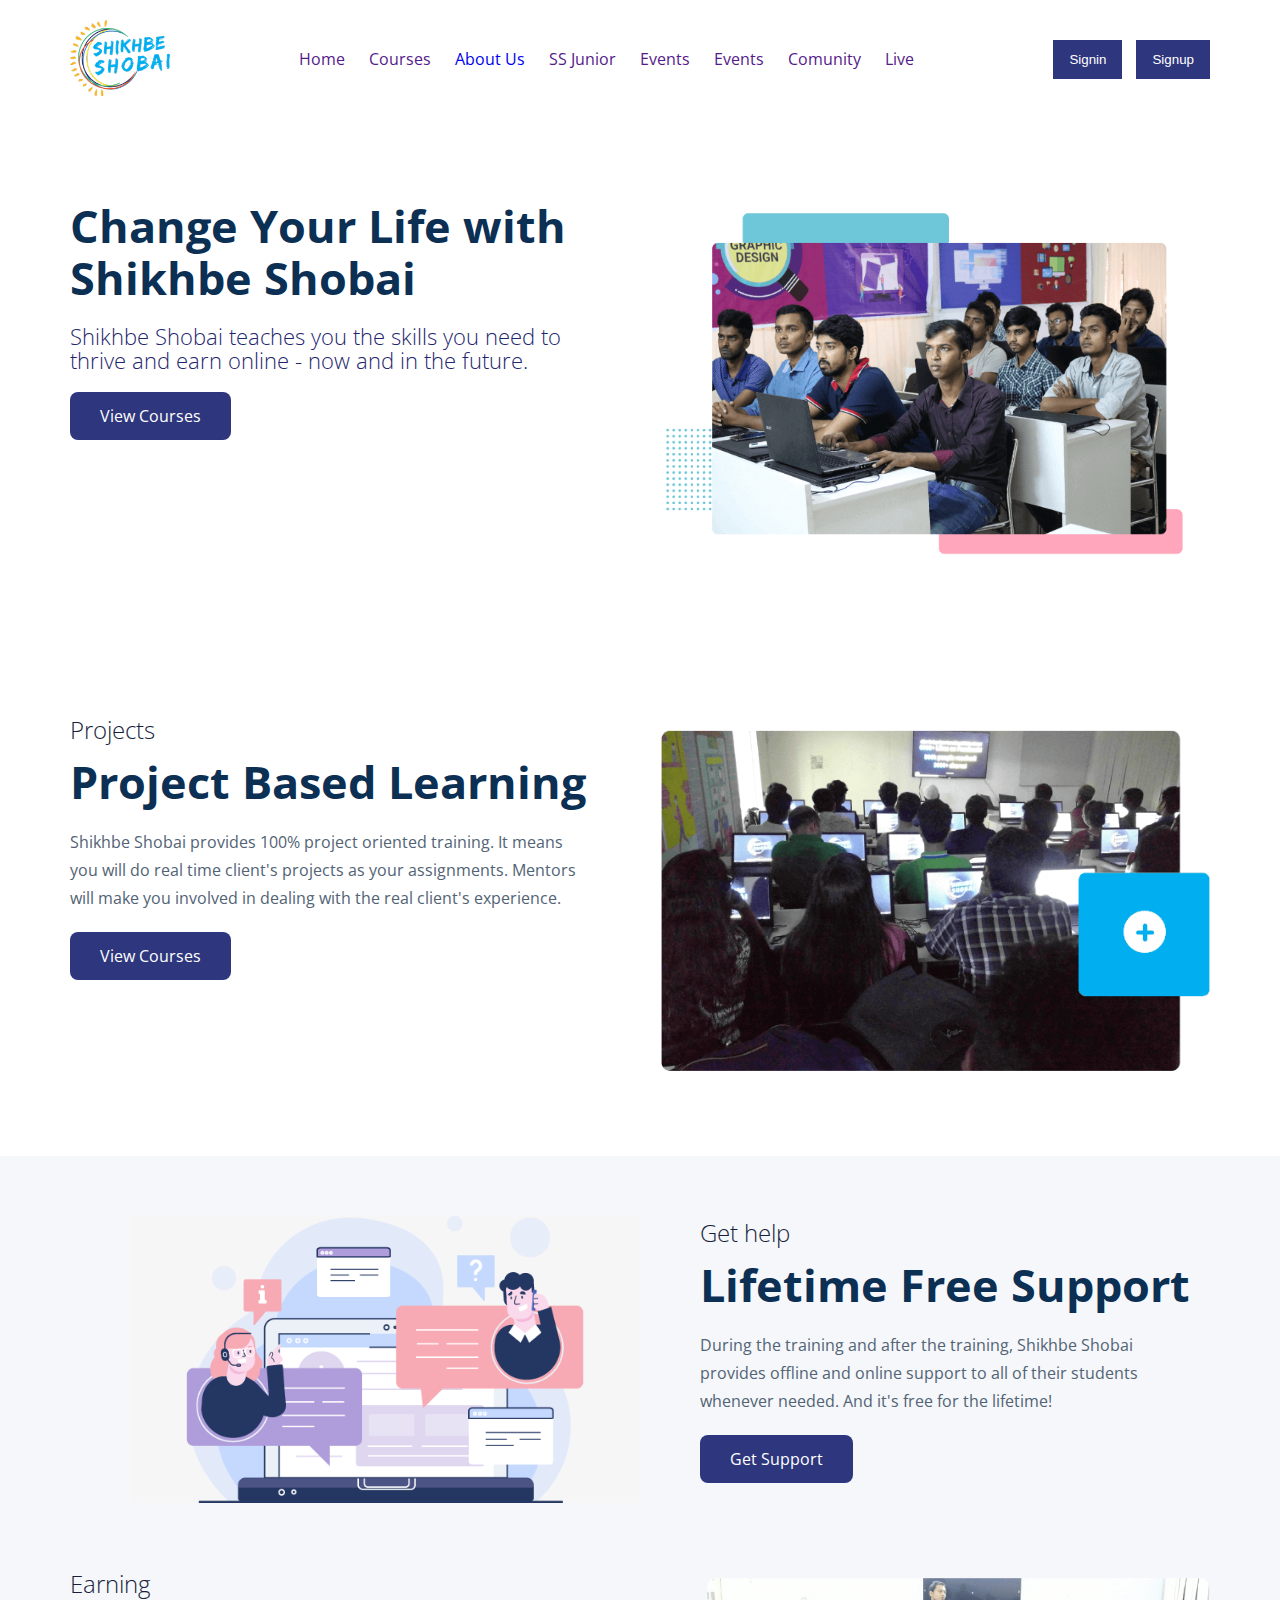
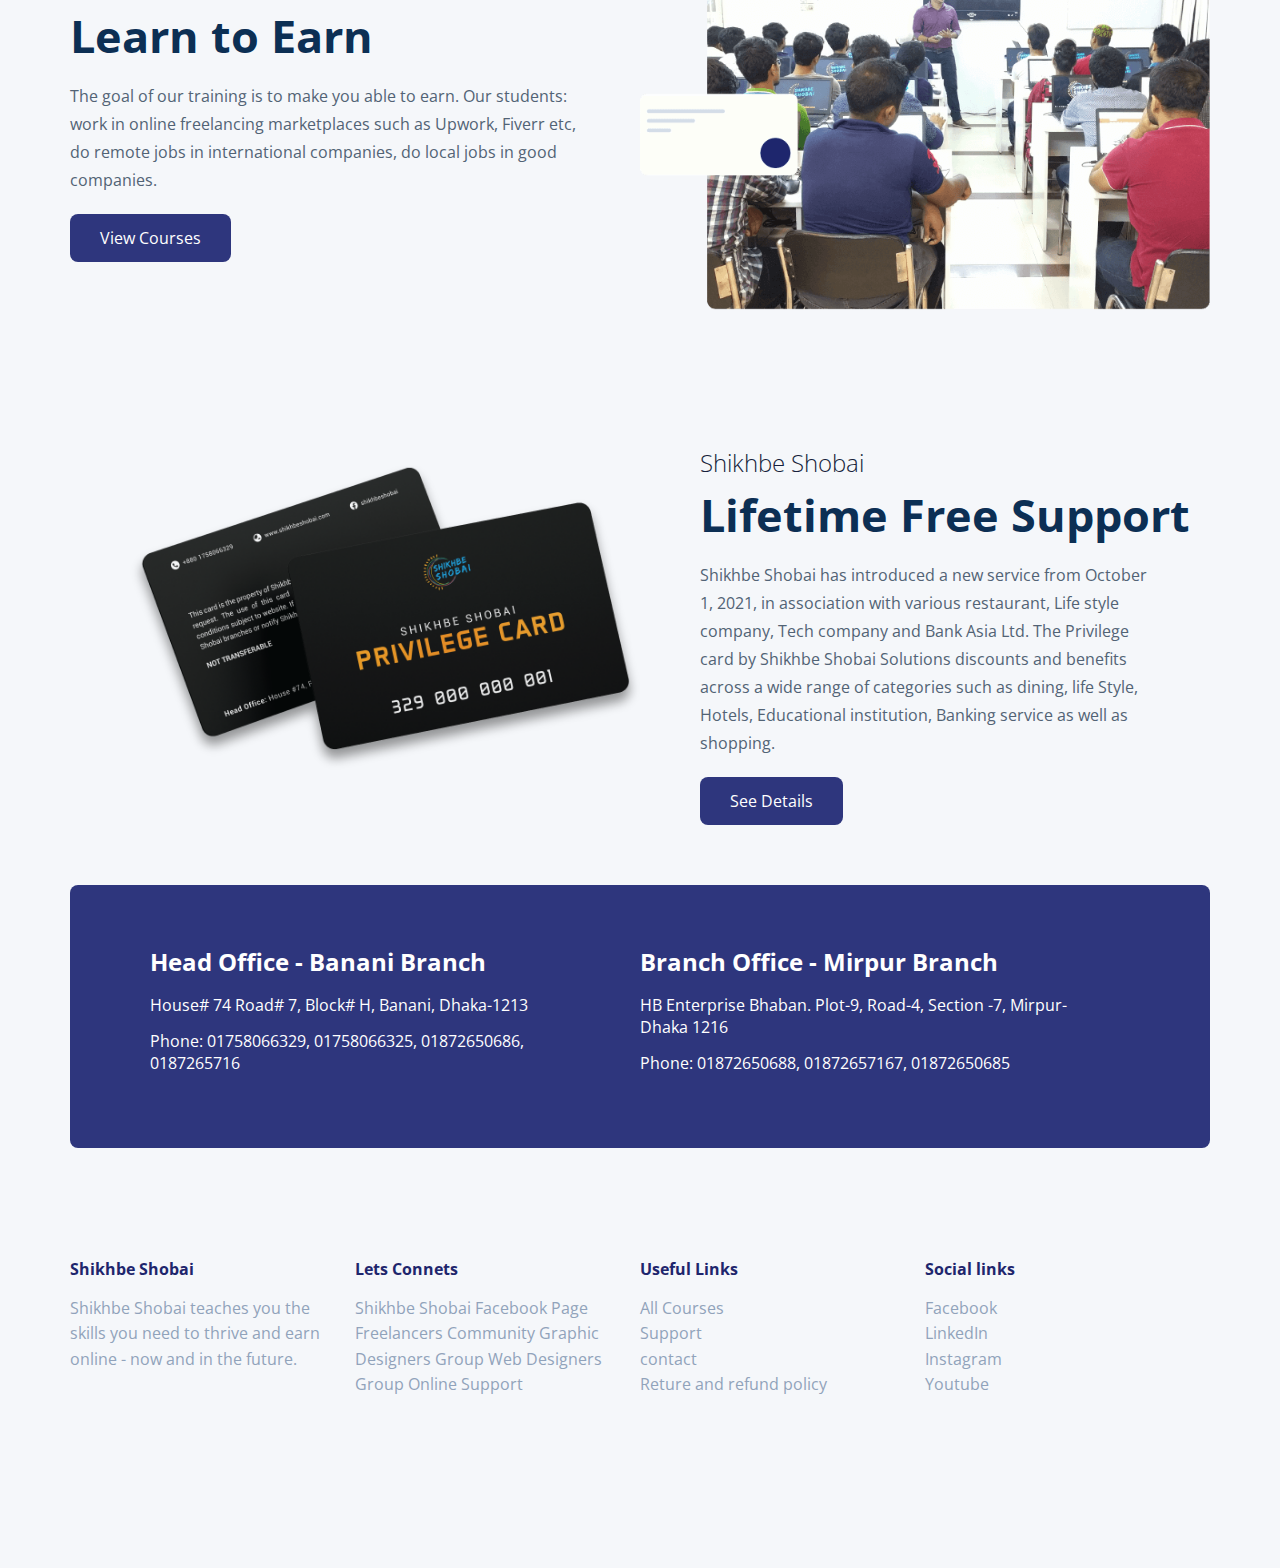
<file: index.html>
<!DOCTYPE html>
<html>
<head>

	<meta charset="utf-8">
	<meta name="viewport" content="width=device-width, initial-scale=1">
	<link rel="stylesheet" type="text/css" href="css/style.css">
	<link rel="preconnect" href="https://fonts.googleapis.com">
    <link rel="preconnect" href="https://fonts.gstatic.com" crossorigin>
    <link href="https://fonts.googleapis.com/css2?family=Open+Sans:ital,wght@0,300;0,400;0,500;0,600;0,700;0,800;1,300;1,400;1,500;1,600;1,700;1,800&display=swap" rel="stylesheet">
	<title> Shikhbo Shobai</title>
</head>
<body>
    <div class="header">
    	<div class="container">
    		<div class="navbar">
    			<div class="logo">
    				<img src="img/shikhbeshobai.png" width="100px">
    			</div>
    		    <div class="menu">
    		    	<ul>
    		    		<li><a href="">Home</a></li>
    		    		<li><a href="">Courses</a></li>
    		    		<li><a href="aboutus.html">About Us</a></li>
    		    		<li><a href="">SS Junior</a></li>
    		    		<li><a href="">Events</a></li>
    		    		<li><a href="">Events</a></li>
    		    		<li><a href="">Comunity</a></li>
    		    		<li><a href="">Live</a></li>

    		    	</ul>
    		    </div>
    		    <div class=" menu-btn">
    		    	<button>Signin</button>
    		    	<button>Signup</button>

    		    </div>
    		
    		</div>
    	</div>
    	
    </div>
    <div class="banner">
    	<div class="container">
    		<div class="banner-row">
    			<div class="banner-col">
    				<h1>Change Your Life with Shikhbe Shobai</h1>
    				<p>Shikhbe Shobai teaches you the skills you need to thrive and earn online - now and in the future.</p>
    				<a href="">View Courses</a>
    			</div>
    		    <div class="banner-col">
    		    	<img src="img/intro.png">
    		    	
    		    </div>
    		</div>
    		

    		
    	</div>
    	
    </div>
    <div class="p-learning">
    	<div class="container">
    		<div class="p-learning-row">
    			<div class="p-learning-col">
    				<h5>Projects</h5>
    				<h1>Project Based Learning</h1>
    				<p>Shikhbe Shobai provides 100% project oriented training. It means you will do real time client's projects as your assignments. Mentors will make you involved in dealing with the real client's experience.</p>
    				<a href="">View Courses</a>
    			</div>
    		    <div class="p-learning-col">
    		    	<img src="img/image2.png">
    		    	
    		    </div>
    		</div>
    		

    		
    	</div>	
    	
    </div>
    <div class="Support">
    	<div class="container">
    		    <div class="Support-row">
    
    			    <div class="Support-col">
    		    	<img src="img/Support.png">
    		    	
    		    </div>
    		    <div class="Support-col">
    				<h5>Get help</h5>
    				<h1>Lifetime Free Support</h1>
    				<p>During the training and after the training, Shikhbe Shobai provides offline and online support to all of their students whenever needed. And it's free for the lifetime!</p>
    				<a href="">Get Support</a>
    			</div>
    		   
    		</div>
    		

    		
    	</div>
    	
    

    
    <div class="earn">
    	<div class="container">
    		<div class="earn-row">
    			<div class="earn-col">
    				<h5>Earning</h5>
    				<h1>Learn to Earn</h1>
    				<p>The goal of our training is to make you able to earn. Our students: work in online freelancing marketplaces such as Upwork, Fiverr etc, do remote jobs in international companies, do local jobs in good companies.</p>
    				<a href="">View Courses</a>
    			</div>
    		    <div class="earn-col">
    		    	<img src="img/image3.png">
    		    	
    		    </div>
    		</div>
    		

    		
    	</div>	
    	
    </div>

    <div class="card">
    	<div class="container">
    		    <div class="card-row">
    
    			    <div class="card-col">
    		    	<img src="img/Card-Mockup.png">
    		    	
    		    </div>
    		    <div class="card-col">
    				<h5>Shikhbe Shobai</h5>
    				<h1>Lifetime Free Support</h1>
    				<p>Shikhbe Shobai has introduced a new service from October 1, 2021, in association with various restaurant, Life style company, Tech company and Bank Asia Ltd. The Privilege card by Shikhbe Shobai Solutions discounts and benefits across a wide range of categories such as dining, life Style, Hotels, Educational institution, Banking service as well as shopping.</p>
    				<a href="">See Details</a>
    			</div>
    		   
    		</div>
    		

    		
    	</div>

    
    <div class="contact-info">
    	<div class="container">
    		<div class="c-area">
    			<div class="c-item">
    				<h2>Head Office - Banani Branch</h2>
    				<p>House# 74 Road# 7,
                     Block# H, Banani, Dhaka-1213</p>
                     <p>Phone: 01758066329, 01758066325, 01872650686, 0187265716</p>
    			</div>
    		    <div class="c-item">
    		    	<h2>Branch Office - Mirpur Branch</h2>
    		    	<p>HB Enterprise Bhaban.
                     Plot-9, Road-4, Section -7,
                     Mirpur-Dhaka 1216</p>
                     <p>Phone: 01872650688, 01872657167, 01872650685</p>
    		    </div>

    		</div>
    		
    	</div>
    	
    </div>
    <div class="footer">
    	<div class="container">
    		<div class="footer-row">
    			<div class="footer-col">
    				<h5>Shikhbe Shobai</h5>
    				<p>Shikhbe Shobai teaches you the skills you need to thrive and earn online - now and in the future.
    				</p>
    			</div>
    		    <div class="footer-col">
    		    	<h5>Lets Connets</h5>
    		    	<p>Shikhbe Shobai Facebook Page Freelancers Community Graphic Designers Group Web Designers Group Online Support</p>
    		    </div>
    		    <div class="footer-col">
    		    	<h5>
    		    		Useful Links
    		    	</h5>
    		    	<ul>
    		    		<li><a href="">All Courses</a></li>
    		    		<li><a href="">Support</a></li>
    		    		<li><a href="">contact</a></li>
    		    		<li><a href="">Reture and refund policy</a></li>

    		    	</ul>
    		    </div>
    		    <div class="footer-col">
    		    	<h5>Social links</h5>
    		    	<ul>
    		    		<li><a href="">Facebook</a></li>
    		    		<li><a href="">LinkedIn</a></li>
    		    		<li><a href="">Instagram</a></li>
    		    		<li><a href="">Youtube</a></li>

    		    	</ul>
    		    </div>
    		</div>

    		
    	</div>
    	
    </div>


</body>
</html>
</file>
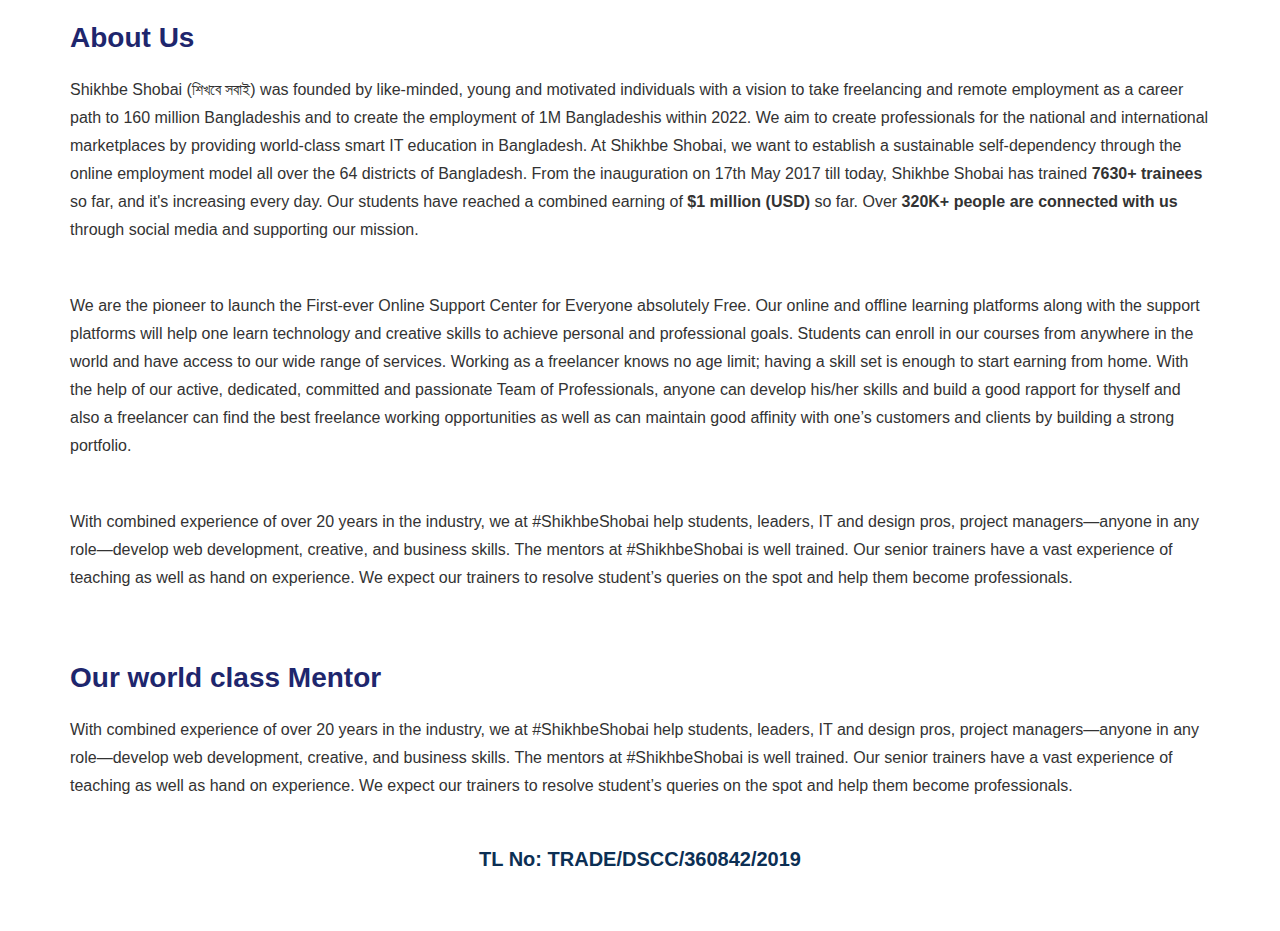
<file: aboutus.html>
<!DOCTYPE html>
<html>
<head>
	<meta charset="utf-8">
	<meta name="viewport" content="width=device-width, initial-scale=1">
	<link rel="stylesheet" type="text/css" href="css/style1.css">
	<title></title>
</head>
<body>
	<div class="aboutus">
		<div class="container">
			<h4>About Us</h4>
<p>Shikhbe Shobai (শিখবে সবাই) was founded by like-minded, young and motivated individuals with a vision to take freelancing and remote employment as a career path to 160 million Bangladeshis and to create the employment of 1M Bangladeshis within 2022. We aim to create professionals for the national and international marketplaces by providing world-class smart IT education in Bangladesh. At Shikhbe Shobai, we want to establish a sustainable self-dependency through the online employment model all over the 64 districts of Bangladesh. From the inauguration on 17th May 2017 till today, Shikhbe Shobai has trained <span>7630+ trainees </span> so far, and it's increasing every day. Our students have reached a combined earning of <span>$1 million (USD) </span>so far. Over <span>320K+ people are connected with us</span>  through social media and supporting our mission.</p>

<br>

<p>We are the pioneer to launch the First-ever Online Support Center for Everyone absolutely Free. Our online and offline learning platforms along with the support platforms will help one learn technology and creative skills to achieve personal and professional goals. Students can enroll in our courses from anywhere in the world and have access to our wide range of services. Working as a freelancer knows no age limit; having a skill set is enough to start earning from home. With the help of our active, dedicated, committed and passionate Team of Professionals, anyone can develop his/her skills and build a good rapport for thyself and also a freelancer can find the best freelance working opportunities as well as can maintain good affinity with one’s customers and clients by building a strong portfolio.</p>

<br>

<p>With combined experience of over 20 years in the industry, we at #ShikhbeShobai help students, leaders, IT and design pros, project managers—anyone in any role—develop web development, creative, and business skills. The mentors at #ShikhbeShobai is well trained. Our senior trainers have a vast experience of teaching as well as hand on experience. We expect our trainers to resolve student’s queries on the spot and help them become professionals.</p>

<br>

<h4>Our world class Mentor</h4>
<p>With combined experience of over 20 years in the industry, we at #ShikhbeShobai help students, leaders, IT and design pros, project managers—anyone in any role—develop web development, creative, and business skills. The mentors at #ShikhbeShobai is well trained. Our senior trainers have a vast experience of teaching as well as hand on experience. We expect our trainers to resolve student’s queries on the spot and help them become professionals.</p>

<br>

<h5>TL No: TRADE/DSCC/360842/2019</h5>

</body>
</html>
			
		</div>
	</div>
</file>
<file: css/style.css>
*{
	margin: 0;
	padding: 0;
}
a{
	text-decoration: none;
}
.container{
	width: 1140px;
	margin: auto ;
}
.header{
	width: 100%;
	padding-top: 20px;
	padding-bottom: 20px;
}
.navbar{
	display: flex;
	justify-content: space-between;
}

.menu{
	margin-top: 28px;
}
.menu ul li{
	list-style: none;
	display: inline-block;
	margin-left: 10px;
	margin-right: 10px;
}
.menu-btn{
	margin-top: 20px;
}
.menu ul li a{
	font-family: 'Open Sans', sans-serif;
}
.menu ul li a:hover{
	color: tomato;
}
.menu-btn button{
	background-color: #2e367d; 
	color: white;
	padding-top: 12px;
	padding-bottom: 12px;
	padding-left: 16px;
	padding-right: 16px;
	margin-left: 10px;
	border: none ;
	transition: 0.5s;
	
}
.menu-btn button:hover{
	background-color: #007bff;
	transform: scale(1.1);
	transition: 0.5s;
	cursor: pointer;
}
.footer{
	width: 100%;
	padding-top: 50px;
	padding-bottom: 50px;
}
.container{
	width: 1140px;
	margin: auto;
}
.footer-row{
	display: flex;
}
.footer-col{
	flex-basis: 25%;
	margin-right: 20px;
}
.footer-col h5{
	font-family: 'Open Sans', sans-serif;
	color: #1e266d;
	font-size: 16px;
	font-weight: 700;
	margin-bottom: 16px;
}
.footer-col p{
	font-family: 'Open Sans', sans-serif;
	color: #91a3bb;
	font-weight: 400;
	line-height: 1.6;

}
.footer-col ul li{
	list-style: none;
}
.footer-col ul li a{
	font-family: 'Open Sans', sans-serif;
	font-size: 16px;
	color: #91a3bb;
	line-height: 1.6;
    transition: 0.5s;
}
.footer-col ul li a:hover{
	margin-left: 8px;
	color: #212529;
	transition: 0.5s;
}
.contact-info{
 width: 100%;
 padding-top: 60px;
 padding-bottom: 60px;
}
.c-area{
	display: flex;
	background-color: #2e367d ;
	padding-top: 60px;
	padding-bottom: 60px;
	padding-left: 80px;
	padding-right: 80px;
	border-radius: 8px;
}
.c-item{
	flex-basis: 50%;
	color: white;
	margin-right: 30px;
}
.c-item h2{
	font-family: 'Open Sans', sans-serif;
	margin-bottom: 16px;
	font-size: 24px;
	margin-bottom: 16px;

}
.c-item p{
	font-family: 'Open Sans', sans-serif;
	font-size: 16px;
    margin-bottom: 14px;
    font-weight: 400;
}
.banner{
	width: 100%;
	padding: 80px 0px;
}
.banner-row{
	display: flex;

}
.banner-col{
	flex-basis: 50%;
}
.banner-col img{
	max-width: 100%;
	max-height: auto;
}
.banner-col h1{
	font-family: 'Open Sans', sans-serif;
	font-size: 45px;
	line-height: 52px;
	font-weight: 700;
	color: #0c2f54;

}
.banner-col p{
	font-family: 'Open Sans', sans-serif;
	font-size: 22px;
	line-height: 24px;
	color: #1e266d;
	margin-top: 20px;
	margin-bottom: 20px;
	font-weight: 300;
	margin-right: 60px;


}
.banner-col a{
	font-family: 'Open Sans', sans-serif;
	background-color: #2e367d;
	color: white;
	padding: 13px 30px;
	border: none;
	border-radius: 8px;
	cursor: pointer;
	display: inline-block;
	transition: 0.5s;

}
.banner-col a:hover{
	background-color:#007bff;
	transition: 0.5s;
	cursor: pointer;

}
.p-learning{
	width: 100%;
	padding: 60px 0px;
}
.p-learning-row{
	display: flex;

}
.p-learning-col{
	flex-basis: 50%;
}
.p-learning-col img{
	max-width: 100%;
	max-height: auto;
}
.p-learning-col h5{
	font-family: 'Open Sans', sans-serif;
	font-size: 24px ;
	color: #171f3c;
	margin-bottom: 10px;
	font-weight: 300;
}
.p-learning-col h1{
	font-family: 'Open Sans', sans-serif;
	font-size: 45px;
	line-height: 52px;
	font-weight: 700;
	color: #0c2f54;

}
.p-learning-col p{
	font-family: 'Open Sans', sans-serif;
	font-size: 16px;
	line-height: 28px;
	color: #526375;
	margin-top: 20px;
	margin-bottom: 20px;
	font-weight: 400;
	margin-right: 60px;


}
.p-learning-col a{
	font-family: 'Open Sans', sans-serif;
	background-color: #2e367d;
	color: white;
	padding: 13px 30px;
	border: none;
	border-radius: 8px;
	cursor: pointer;
	display: inline-block;
	transition: 0.5s;

}
.p-learning-col a:hover{
	background-color:#007bff;
	transition: 0.5s;
	cursor: pointer;

}
.earn{
	width: 100%;
	padding: 60px 0px;
}
.earn-row{
	display: flex;

}
.earn-col{
	flex-basis: 50%;
}
.earn-col img{
	max-width: 100%;
	max-height: auto;
}
.earn-col h5{
	font-family: 'Open Sans', sans-serif;
	font-size: 24px ;
	color: #171f3c;
	margin-bottom: 10px;
	font-weight: 300;
}
.earn-col h1{
	font-family: 'Open Sans', sans-serif;
	font-size: 45px;
	line-height: 52px;
	font-weight: 700;
	color: #0c2f54;

}
.earn-col p{
	font-family: 'Open Sans', sans-serif;
	font-size: 16px;
	line-height: 28px;
	color: #526375;
	margin-top: 20px;
	margin-bottom: 20px;
	font-weight: 400;
	margin-right: 60px;


}
.earn-col a{
	font-family: 'Open Sans', sans-serif;
	background-color: #2e367d;
	color: white;
	padding: 13px 30px;
	border: none;
	border-radius: 8px;
	cursor: pointer;
	display: inline-block;
	transition: 0.5s;

}
.earn-col a:hover{
	background-color:#007bff;
	transition: 0.5s;
	cursor: pointer;

}
.Support{
	width: 100%;
	height: 50%;
	padding: 60px 0px;
	background-color: #f5f7fa;
}
.Support-row{
	display: flex;

}
.Support-col{
	flex-basis: 50%;
	margin-left: 60px;
}
.Support-col img{
	max-width: 100%;
	max-height: auto;
}
.Support-col h5{
	font-family: 'Open Sans', sans-serif;
	font-size: 24px ;
	color: #171f3c;
	margin-bottom: 10px;
	font-weight: 300;
}
.Support-col h1{
	font-family: 'Open Sans', sans-serif;
	font-size: 45px;
	line-height: 52px;
	font-weight: 700;
	color: #0c2f54;

}
.Support-col p{
	font-family: 'Open Sans', sans-serif;
	font-size: 16px;
	line-height: 28px;
	color: #526375;
	margin-top: 20px;
	margin-bottom: 20px;
	font-weight: 400;
	margin-right: 60px;


}
.Support-col a{
	font-family: 'Open Sans', sans-serif;
	background-color: #2e367d;
	color: white;
	padding: 13px 30px;
	border: none;
	border-radius: 8px;
	cursor: pointer;
	display: inline-block;
	transition: 0.5s;

}
.Support-col a:hover{
	background-color:#007bff;
	transition: 0.5s;
	cursor: pointer;

}
.card{
	width: 100%;
	padding: 60px 0px;
	background-color:#f5f7fa; 

	}
.card-row{
	display: flex;

}
.card-col{
	flex-basis: 50%;
	margin-left: 60px;
}
.card-col img{
	max-width: 100%;
	max-height: auto;
}
.card-col h5{
	font-family: 'Open Sans', sans-serif;
	font-size: 24px ;
	color: #171f3c;
	margin-bottom: 10px;
	font-weight: 300;
}
.card-col h1{
	font-family: 'Open Sans', sans-serif;
	font-size: 45px;
	line-height: 52px;
	font-weight: 700;
	color: #0c2f54;

}
.card-col p{
	font-family: 'Open Sans', sans-serif;
	font-size: 16px;
	line-height: 28px;
	color: #526375;
	margin-top: 20px;
	margin-bottom: 20px;
	font-weight: 400;
	margin-right: 60px;


}
.card-col a{
	font-family: 'Open Sans', sans-serif;
	background-color: #2e367d;
	color: white;
	padding: 13px 30px;
	border: none;
	border-radius: 8px;
	cursor: pointer;
	display: inline-block;
	transition: 0.5s;

}
.card-col a:hover{
	background-color:#007bff;
	transition: 0.5s;
	cursor: pointer;

}
h4{
	font-size: 28px;
	line-height: 36px;
	font-weight: 700;
}
</file>
<file: css/style1.css>
*{
	margin: 0;
	padding: 0;
}
.aboutus{
	width: 100%;
}
.container{
	width: 1140px;
	margin: auto;

}
h4{
	font-family: 'Open Sans', sans-serif;

	font-size: 28px;
	line-height: 36px;
	font-weight: 700;
	padding: 20px 0px 20px;
	color: #1e266d;
}
p{
	font-family: 'Open Sans', sans-serif;
	color: #333;
	font-size: 16px;
	font-weight:400;
	line-height: 28px;
	margin-bottom: 30px;

}
span{
	font-family: 'Open Sans', sans-serif;
	font-weight: bolder;
}
h5{
	font-family: 'Open Sans', sans-serif;
	font-size: 20px;
	color: #0c2f54;
	text-align: center;
	margin-bottom: 60px;
}
</file>
